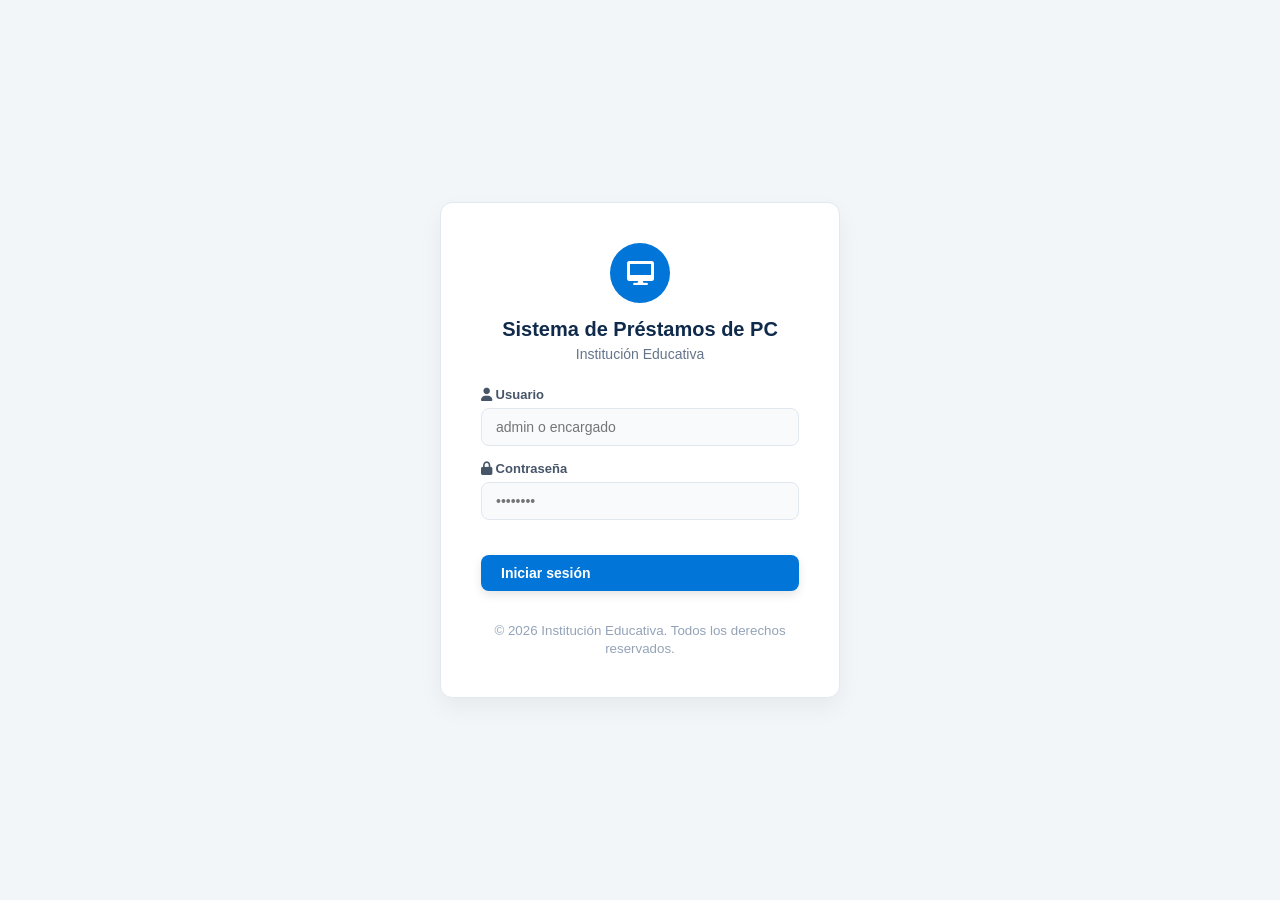
<file: index.html>
<!DOCTYPE html>
<html lang="es">
<head>
    <meta charset="UTF-8">
    <meta name="viewport" content="width=device-width, initial-scale=1.0">
    <title>CompuTab - Sistema de Préstamos</title>
    <!-- Iconos del sistema -->
    <link rel="stylesheet" href="https://cdnjs.cloudflare.com/ajax/libs/font-awesome/6.0.0/css/all.min.css">
    <link rel="stylesheet" href="styles.css">
</head>
<body>

    <!-- ================= PANTALLA 1: INICIO DE SESIÓN ================= -->
    <section id="view-login" class="login-page active">
        <form class="login-card" onsubmit="event.preventDefault(); handleLogin();">
            <header class="login-header">
                <span class="login-icon"><i class="fas fa-desktop"></i></span>
                <h1>Sistema de Préstamos de PC</h1>
                <p>Institución Educativa</p>
            </header>
            
            <fieldset class="login-fields">
                <p class="form-group">
                    <label><i class="fas fa-user"></i> Usuario</label>
                    <input type="text" id="login-user" placeholder="admin o encargado" required>
                </p>
                <p class="form-group">
                    <label><i class="fas fa-lock"></i> Contraseña</label>
                    <input type="password" id="login-pass" placeholder="••••••••" required>
                </p>
                <!-- Mensaje de error oculto por defecto -->
                <p id="login-error" class="login-error">
                    <i class="fas fa-exclamation-circle"></i> Usuario o contraseña incorrectos
                </p>
            </fieldset>

            <button type="submit" class="btn btn-blue w-100 shadow-btn">Iniciar sesión</button>
            
            <footer class="login-footer">
                <small>© 2026 Institución Educativa. Todos los derechos reservados.</small>
            </footer>
        </form>
    </section>

    <!-- ================= CONTENEDOR DEL SISTEMA SEGURO ================= -->
    <main class="app-container" id="app-system" style="display: none;">
        
        <!-- SIDEBAR DE NAVEGACIÓN -->
        <aside class="sidebar" id="sidebar">
            <header class="sidebar-header">
                <i class="fas fa-desktop"></i>
                <span class="logo-text">Préstamos de PC</span>
                <button type="button" id="btn-hamburger" class="btn-hamburger">
                    <i class="fas fa-bars"></i>
                </button>
            </header>
            
            <nav class="sidebar-menu">
                <ul>
                    <li class="menu-item active" data-target="view-dashboard" onclick="switchView('view-dashboard')">
                        <i class="fas fa-th-large"></i> <span>Dashboard</span>
                    </li>
                    <li class="menu-item" data-target="view-registrar-prestamo" onclick="switchView('view-registrar-prestamo')">
                        <i class="fas fa-clipboard-list"></i> <span>Registrar préstamo</span>
                    </li>
                    <li class="menu-item" data-target="view-registrar-devolucion" onclick="switchView('view-registrar-devolucion')">
                        <i class="fas fa-undo"></i> <span>Registrar devolución</span>
                    </li>
                    <li class="menu-item" data-target="view-usuarios" onclick="switchView('view-usuarios')">
                        <i class="fas fa-users"></i> <span>Usuarios</span>
                    </li>
                    <li class="menu-item" data-target="view-pc" onclick="switchView('view-pc')">
                        <i class="fas fa-laptop"></i> <span>PC y Tablets</span>
                    </li>
                    <li class="menu-item" data-target="view-historial" onclick="switchView('view-historial')">
                        <i class="fas fa-history"></i> <span>Historial de préstamos</span>
                    </li>
                    <li class="menu-item" data-target="view-reportes" onclick="switchView('view-reportes')">
                        <i class="fas fa-chart-pie"></i> <span>Reportes</span>
                    </li>
                    <li class="menu-item" data-target="view-configuracion" onclick="switchView('view-configuracion')">
                        <i class="fas fa-cog"></i> <span>Configuración</span>
                    </li>
                </ul>
            </nav>

            <footer class="sidebar-logout" id="btn-logout" onclick="handleLogout()">
                <i class="fas fa-sign-out-alt"></i> <span>Cerrar sesión</span>
            </footer>
        </aside>

        <!-- CONTENIDO PRINCIPAL DERECHO -->
        <section class="main-content">
            
            <header class="main-header">
                <span class="breadcrumbs" id="current-path">Dashboard</span>
                <section class="user-dropdown">
                    <span class="user-avatar-icon"><i class="fas fa-user-shield"></i></span>
                    <span id="user-display-name">Administrador</span>
                    <i class="fas fa-chevron-down"></i>
                </section>
            </header>

            <section class="views-container">

                <!-- 1. DASHBOARD -->
                <article id="view-dashboard" class="content-view active">
                    <h2>¡Bienvenido al Sistema!</h2>
                    <section class="dashboard-grid">
                        <section class="indicator-card text-blue" onclick="switchView('view-pc')" style="cursor: pointer;">
                            <i class="fas fa-laptop fa-2x"></i> 
                            <span class="num" id="dash-pc-disponibles">0</span> 
                            <span class="label">PC y Tablets disponibles</span>
                        </section>

                        <section class="indicator-card text-green" onclick="switchView('view-pc')" style="cursor: pointer;">
                            <i class="fas fa-check-circle fa-2x"></i> 
                            <span class="num" id="dash-pc-prestadas">0</span> 
                            <span class="label">PC y Tablets prestadas</span>
                        </section>

                        <section class="indicator-card text-purple" onclick="switchView('view-usuarios')" style="cursor: pointer;">
                            <i class="fas fa-users fa-2x"></i> 
                            <span class="num" id="dash-total-usuarios">0</span> 
                            <span class="label">Usuarios registrados</span>
                        </section>

                        <section class="indicator-card text-orange" onclick="switchView('view-historial')" style="cursor: pointer;">
                            <i class="fas fa-exclamation-circle fa-2x"></i> 
                            <span class="num" id="dash-prestamos-activos">0</span> 
                            <span class="label">Préstamos activos</span>
                        </section>
                    </section>

                    <h3>Accesos rápidos</h3>
                    <section class="quick-actions-grid">
                        <button type="button" class="action-card" onclick="switchView('view-registrar-prestamo')">
                            <i class="fas fa-file-medical"></i> <span>Registrar préstamo</span>
                        </button>
                        <button type="button" class="action-card" onclick="switchView('view-registrar-devolucion')">
                            <i class="fas fa-file-import"></i> <span>Registrar devolución</span>
                        </button>
                    </section>
                </article>

                <!-- 2. REGISTRAR PRÉSTAMO -->
                <article id="view-registrar-prestamo" class="content-view">
                    <h2>Registrar préstamo</h2>
                    <form class="form-container" onsubmit="event.preventDefault();">
                        <h3>Datos del usuario</h3>
                        <section class="form-row-search">
                            <input type="text" id="search-doc" placeholder="Ingrese documento">
                            <button type="button" class="btn btn-primary-dark" onclick="buscarUsuarioPrestamo()">Buscar</button>
                        </section>
                        <section class="form-grid">
                            <p class="form-group">
                                <label for="res-nombre">Nombre</label>
                                <input type="text" id="res-nombre" placeholder="Nombre">
                            </p>
                            <p class="form-group">
                                <label for="res-curso">Curso</label>
                                <input type="text" id="res-curso" placeholder="Curso">
                            </p>
                            <p class="form-group">
                                <label for="select-tipo-equipo">Tipo de Equipo</label>
                                <select id="select-tipo-equipo" class="input-field">
                                    <option value="Notebook Ceibal">Notebook Ceibal</option>
                                    <option value="Tablet">Tablet</option>
                                </select>
                            </p>
                        </section>
                        <footer class="form-actions mt-20">
                            <button type="button" class="btn btn-blue shadow-btn" onclick="guardarPrestamo()">Guardar préstamo</button>
                        </footer>
                    </form>
                </article>

                <!-- 3. REGISTRAR DEVOLUCIÓN -->
                <article id="view-registrar-devolucion" class="content-view">
                    <h2>Registrar devolución</h2>
                    <form class="form-container" onsubmit="event.preventDefault();">
                        <h3>Buscar préstamo</h3>
                        <section class="form-row-search">
                            <input type="text" id="input-dev-prestamo" placeholder="Ingrese N° de préstamo">
                            <button type="button" class="btn btn-primary-dark" onclick="buscarPrestamoDevolucion()">Buscar</button>
                        </section>
                        <footer class="form-actions mt-20">
                            <button type="button" class="btn btn-green shadow-btn" onclick="confirmarDevolucion()">Confirmar devolución</button>
                        </footer>
                    </form>
                </article>

                <!-- 4. GESTIÓN DE USUARIOS -->
                <article id="view-usuarios" class="content-view">
                    <h2>Usuarios Registrados</h2>
                    <table class="data-table">
                        <thead>
                            <tr><th>Documento</th><th>Nombre</th><th>Curso</th><th>Acciones</th></tr>
                        </thead>
                        <tbody id="tabla-usuarios-body"></tbody>
                    </table>
                </article>

                <!-- 5. GESTIÓN DE PC -->
                <article id="view-pc" class="content-view">
                    <h2>Inventario de PC y Tablets</h2>
                    <table class="data-table">
                        <thead>
                            <tr>
                                <th>N° Inventario</th>
                                <th>Marca</th>
                                <th>Modelo</th>
                                <th>Tipo</th>
                                <th>Estado</th>
                                <th>Acciones</th>
                            </tr>
                        </thead>
                        <tbody id="tabla-pc-body"></tbody>
                    </table>
                </article>

                <!-- 6. GESTIÓN DE HISTORIAL DE PRÉSTAMOS -->
                <article id="view-historial" class="content-view">
                    <h2>Historial de préstamos</h2>
                    <table class="data-table">
                        <thead>
                            <tr>
                                <th>N° Préstamo</th>
                                <th>Usuario</th>
                                <th>PC / Tablet</th>
                                <th>Fecha</th>
                                <th>Estado</th>
                                <th>Acciones</th>
                            </tr>
                        </thead>
                        <tbody id="tabla-historial-body"></tbody>
                    </table>
                </article>

                <!-- 7. REPORTES -->
                <article id="view-reportes" class="content-view">
                    <h2>Reportes del Sistema</h2>
                    
                    <section class="reportes-grid">
                        <article class="card-reporte blue">
                            <span class="card-title">Total Préstamos</span>
                            <h3 id="rep-total-prestamos" class="card-value">0</h3>
                        </article>
                        <article class="card-reporte red">
                            <span class="card-title">Préstamos Activos</span>
                            <h3 id="rep-prestamos-activos" class="card-value">0</h3>
                        </article>
                        <article class="card-reporte green">
                            <span class="card-title">Equipos Disponibles</span>
                            <h3 id="rep-equipos-disponibles" class="card-value">0</h3>
                        </article>
                        <article class="card-reporte purple">
                            <span class="card-title">Usuarios Registrados</span>
                            <h3 id="rep-total-usuarios" class="card-value">0</h3>
                        </article>
                    </section>

                    <!-- Detalle Préstamos Activos -->
                    <section class="seccion-detalle-activos" style="margin-top: 25px;">
                        <h3>Listado de Préstamos Activos</h3>
                        <table class="data-table">
                            <thead>
                                <tr>
                                    <th>N° Préstamo</th>
                                    <th>Usuario</th>
                                    <th>Equipo</th>
                                    <th>Fecha</th>
                                    <th>Estado</th>
                                </tr>
                            </thead>
                            <tbody id="tabla-reportes-activos-body"></tbody>
                        </table>
                    </section>

                    <section class="acciones-reportes" style="margin-top: 20px;">
                        <button type="button" class="btn btn-blue" onclick="window.print()">
                            <i class="fas fa-file-pdf"></i> Exportar PDF
                        </button>
                        <button type="button" class="btn btn-green" onclick="alert('Exportando reporte a Excel...')">
                            <i class="fas fa-file-excel"></i> Exportar Excel
                        </button>
                    </section>
                </article>

                <!-- 8. CONFIGURACIÓN -->
                <article id="view-configuracion" class="content-view">
                    <h2>Configuración del Sistema</h2>

                    <!-- Perfil y Seguridad -->
                    <section class="config-section">
                        <h3><i class="fas fa-user-shield"></i> Perfil y Seguridad</h3>
                        <form id="form-config-seguridad" class="config-form" onsubmit="guardarSeguridad(event)">
                            <label>
                                <span>Usuario Actual</span>
                                <input type="text" id="cfg-usuario-actual" value="Administrador" disabled>
                            </label>
                            <label>
                                <span>Nueva Contraseña</span>
                                <input type="password" id="cfg-pass-nueva" placeholder="Ingrese nueva contraseña">
                            </label>
                            <label>
                                <span>Confirmar Contraseña</span>
                                <input type="password" id="cfg-pass-confirm" placeholder="Repita la nueva contraseña">
                            </label>
                            <button type="submit" class="btn btn-blue">
                                <i class="fas fa-save"></i> Guardar Cambios
                            </button>
                        </form>
                    </section>

                    <!-- Parámetros de Préstamo -->
                    <section class="config-section">
                        <h3><i class="fas fa-sliders-h"></i> Parámetros de Préstamo</h3>
                        <form id="form-config-parametros" class="config-form" onsubmit="guardarParametros(event)">
                            <label>
                                <span>Días máximos por préstamo por defecto</span>
                                <input type="number" id="param-dias" value="30" min="1">
                            </label>
                            <label>
                                <span>Límite de equipos por alumno</span>
                                <input type="number" id="param-limite" value="1" min="1">
                            </label>
                            <button type="submit" class="btn btn-green">
                                <i class="fas fa-check"></i> Actualizar Parámetros
                            </button>
                        </form>
                    </section>

                    <!-- Apariencia -->
                    <section class="config-section">
                        <h3><i class="fas fa-palette"></i> Apariencia</h3>
                        <section class="config-toggle">
                            <span>Modo Oscuro</span>
                            <button type="button" class="btn btn-purple" onclick="toggleModoOscuro()">
                                <i class="fas fa-moon"></i> Cambiar Tema
                            </button>
                        </section>
                    </section>
                </article>

            </section>
        </section>
    </main>

    <script src="script.js"></script>
</body>
</html>
</file>
<file: styles.css>
:root {
  --sidebar-bg: #0f2a4a;
  --sidebar-hover: #173d6b;
  --sidebar-active: #1d4b82;
  --main-bg: #f3f6f9;
  --text-color: #333333;
  --border-color: #e2e8f0;
  --color-blue: #0275d8;
  --color-green: #2cb563;
  --color-purple: #6f42c1;
  --color-orange: #f0ad4e;
  --color-red: #d9534f;
}

* {
  margin: 0;
  padding: 0;
  box-sizing: border-box;
  font-family: -apple-system, BlinkMacSystemFont, "Segoe UI", Roboto, Helvetica, Arial, sans-serif;
}

body {
  background-color: var(--main-bg);
  color: var(--text-color);
  height: 100vh;
  overflow: hidden;
}

.app-container {
  display: flex;
  width: 100vw;
  height: 100vh;
}

/* --- SIDEBAR --- */
.sidebar {
  width: 250px;
  background-color: var(--sidebar-bg);
  color: #ffffff;
  display: flex;
  flex-direction: column;
  flex-shrink: 0;
  transition: width 0.3s ease;
}

.sidebar-header {
  padding: 20px;
  font-size: 18px;
  font-weight: bold;
  display: flex;
  align-items: center;
  gap: 12px;
  border-bottom: 1px solid rgba(255,255,255,0.1);
}

.btn-hamburger {
  background: transparent;
  border: none;
  color: #ffffff;
  font-size: 18px;
  cursor: pointer;
  margin-left: auto;
  padding: 4px;
  display: flex;
  align-items: center;
  justify-content: center;
}

.sidebar-menu ul {
  list-style: none;
  padding: 15px 0;
  display: flex;
  flex-direction: column;
  gap: 4px;
}

.menu-item {
  padding: 12px 20px;
  display: flex;
  align-items: center;
  gap: 12px;
  color: #cbd5e1;
  font-size: 14px;
  cursor: pointer;
  transition: all 0.2s;
  white-space: nowrap;
}

.menu-item:hover {
  background-color: var(--sidebar-hover);
  color: #ffffff;
}

.menu-item.active {
  background-color: var(--sidebar-active);
  color: #ffffff;
  font-weight: 600;
  border-left: 4px solid #ffffff;
}

.sidebar-logout {
  padding: 20px;
  font-size: 14px;
  color: #f87171;
  border-top: 1px solid rgba(255,255,255,0.1);
  cursor: pointer;
  display: flex;
  align-items: center;
  gap: 10px;
  margin-top: auto;
  white-space: nowrap;
}

/* --- SIDEBAR COLAPSADO --- */
.sidebar.collapsed {
  width: 70px;
}

.sidebar.collapsed .logo-text,
.sidebar.collapsed .menu-item span,
.sidebar.collapsed .sidebar-logout span {
  display: none;
}

.sidebar.collapsed .sidebar-header {
  justify-content: center;
  padding: 20px 0;
}

.sidebar.collapsed .btn-hamburger {
  margin-left: 0;
}

.sidebar.collapsed .menu-item,
.sidebar.collapsed .sidebar-logout {
  justify-content: center;
  padding: 12px 0;
}

/* --- CONTENIDO PRINCIPAL --- */
.main-content {
  flex: 1;
  display: flex;
  flex-direction: column;
  overflow: hidden;
}

.main-header {
  height: 60px;
  background-color: #ffffff;
  border-bottom: 1px solid var(--border-color);
  display: flex;
  justify-content: space-between;
  align-items: center;
  padding: 0 30px;
}

.breadcrumbs {
  font-size: 14px;
  color: #64748b;
  font-weight: 500;
}

.user-dropdown {
  display: flex;
  align-items: center;
  gap: 10px;
  font-size: 14px;
  cursor: pointer;
}

.user-avatar-icon {
  width: 32px;
  height: 32px;
  background-color: #f1f5f9;
  border-radius: 50%;
  display: flex;
  justify-content: center;
  align-items: center;
  color: var(--sidebar-bg);
}

.views-container {
  flex: 1;
  padding: 30px;
  overflow-y: auto;
}

.content-view {
  display: none;
  animation: viewFade 0.25s ease-in-out forwards;
}

.content-view.active {
  display: block;
}

@keyframes viewFade {
  from { opacity: 0; transform: translateY(5px); }
  to { opacity: 1; transform: translateY(0); }
}

h2 { font-size: 24px; margin-bottom: 20px; color: #0f172a; }
h3 { font-size: 18px; margin-bottom: 15px; margin-top: 10px; color: #334155; }

/* DASHBOARD GRID */
.dashboard-grid {
  display: grid;
  grid-template-columns: repeat(auto-fit, minmax(200px, 1fr));
  gap: 20px;
  margin-bottom: 30px;
}

.indicator-card {
  background: white;
  padding: 25px;
  border-radius: 12px;
  box-shadow: 0 4px 6px -1px rgba(0,0,0,0.05);
  display: flex;
  flex-direction: column;
  align-items: center;
  text-align: center;
  border: 1px solid var(--border-color);
}

.indicator-card .num { font-size: 32px; font-weight: 800; margin: 10px 0 4px; }
.indicator-card .label { font-size: 13px; color: #64748b; font-weight: 500; }

.text-blue { color: var(--color-blue); }
.text-green { color: var(--color-green); }
.text-purple { color: var(--color-purple); }
.text-orange { color: var(--color-orange); }
.text-red { color: var(--color-red); }

.quick-actions-grid {
  display: grid;
  grid-template-columns: repeat(auto-fit, minmax(180px, 1fr));
  gap: 20px;
}

.action-card {
  background: white;
  border: 1px solid var(--border-color);
  padding: 20px;
  border-radius: 12px;
  text-align: center;
  cursor: pointer;
  transition: transform 0.2s, box-shadow 0.2s;
  display: flex;
  flex-direction: column;
  gap: 10px;
  align-items: center;
  color: var(--sidebar-bg);
}

.action-card i { font-size: 24px; }
.action-card:hover {
  transform: translateY(-3px);
  box-shadow: 0 10px 15px -3px rgba(0,0,0,0.05);
}

/* TABLAS */
.data-table {
  width: 100%;
  border-collapse: collapse;
  background: white;
  border-radius: 8px;
  overflow: hidden;
  box-shadow: 0 4px 6px -1px rgba(0,0,0,0.02);
}

.data-table th, .data-table td {
  padding: 14px 20px;
  text-align: left;
  font-size: 14px;
}

.data-table th {
  background-color: #f8fafc;
  color: #475569;
  font-weight: 600;
  border-bottom: 2px solid var(--border-color);
}

.data-table td {
  border-bottom: 1px solid var(--border-color);
}

.badge {
  font-size: 12px;
  padding: 4px 8px;
  border-radius: 12px;
  font-weight: 600;
}
.badge-green { background: #e6f4ea; color: #137333; }
.badge-red { background: #fce8e6; color: #c5221f; }

/* FORMULARIOS */
.form-container {
  background: white;
  padding: 30px;
  border-radius: 12px;
  border: 1px solid var(--border-color);
}

.form-row-search {
  display: flex;
  gap: 10px;
  max-width: 500px;
  margin-bottom: 15px;
}

.form-grid {
  display: grid;
  grid-template-columns: repeat(auto-fit, minmax(220px, 1fr));
  gap: 20px;
}

.form-group {
  display: flex;
  flex-direction: column;
  gap: 6px;
}

.form-group label {
  font-size: 13px;
  font-weight: 600;
  color: #475569;
}

input, select, textarea {
  padding: 10px 14px;
  border: 1px solid var(--border-color);
  border-radius: 8px;
  font-size: 14px;
  background: #f8fafc;
}

input:focus, select:focus, textarea:focus {
  outline: none;
  border-color: var(--color-blue);
  background: #ffffff;
}

input:disabled { background: #f1f5f9; cursor: not-allowed; }

/* BOTONES */
.btn {
  padding: 10px 20px;
  font-size: 14px;
  font-weight: 600;
  border-radius: 8px;
  border: none;
  cursor: pointer;
  display: inline-flex;
  align-items: center;
  gap: 8px;
}
.btn-blue { background-color: var(--color-blue); color: white; }
.btn-green { background-color: var(--color-green); color: white; }
.btn-purple { background-color: var(--color-purple); color: white; }
.btn-primary-dark { background-color: var(--sidebar-bg); color: white; }

.shadow-btn { box-shadow: 0 4px 10px rgba(0,0,0,0.1); }
.mt-20 { margin-top: 20px; }
.w-100 { width: 100%; }

/* LOGIN */
.login-page {
  display: none;
  width: 100vw;
  height: 100vh;
  background-color: var(--main-bg);
  justify-content: center;
  align-items: center;
}

.login-page.active {
  display: flex;
}

.login-card {
  background: #ffffff;
  padding: 40px;
  border-radius: 12px;
  box-shadow: 0 10px 25px rgba(0, 0, 0, 0.05);
  border: 1px solid var(--border-color);
  width: 100%;
  max-width: 400px;
  text-align: center;
}

.login-header h1 {
  font-size: 20px;
  color: var(--sidebar-bg);
  margin: 15px 0 5px;
}

.login-header p {
  font-size: 14px;
  color: #64748b;
  margin-bottom: 25px;
}

.login-icon {
  width: 60px;
  height: 60px;
  background-color: var(--color-blue);
  color: white;
  border-radius: 50%;
  display: inline-flex;
  justify-content: center;
  align-items: center;
  font-size: 24px;
}

.login-fields {
  border: none;
  text-align: left;
  margin-bottom: 20px;
}

.login-fields .form-group {
  margin-bottom: 15px;
}

.login-error {
  color: #d9534f;
  font-size: 13px;
  margin-top: 10px;
  display: none;
  font-weight: 600;
}

.login-footer {
  margin-top: 30px;
  color: #94a3b8;
}

/* REPORTES */
.reportes-grid {
  display: flex;
  gap: 15px;
  margin-bottom: 20px;
  flex-wrap: wrap;
}

.card-reporte {
  flex: 1;
  min-width: 180px;
  padding: 15px;
  border-radius: 8px;
  background-color: #f8f9fa;
  border-left: 5px solid #0275d8;
}

.card-reporte .card-title {
  font-size: 0.9rem;
  color: #555;
  display: block;
}

.card-reporte .card-value {
  margin: 5px 0 0 0;
  font-size: 1.8rem;
  font-weight: bold;
}

.card-reporte.blue { background-color: #e3f2fd; border-left-color: #0275d8; }
.card-reporte.blue .card-value { color: #0275d8; }
.card-reporte.red { background-color: #ffebee; border-left-color: #d9534f; }
.card-reporte.red .card-value { color: #d9534f; }
.card-reporte.green { background-color: #e8f5e9; border-left-color: #2cb563; }
.card-reporte.green .card-value { color: #2cb563; }
.card-reporte.purple { background-color: #f3e5f5; border-left-color: #6f42c1; }
.card-reporte.purple .card-value { color: #6f42c1; }

.acciones-reportes {
  margin: 20px 0;
  display: flex;
  gap: 10px;
}

/* CONFIGURACIÓN */
.config-section {
  background-color: #ffffff;
  border-radius: 8px;
  padding: 20px;
  margin-bottom: 20px;
  box-shadow: 0 2px 5px rgba(0,0,0,0.05);
}

.config-section h3 {
  margin-top: 0;
  margin-bottom: 15px;
  font-size: 1.1rem;
  color: #333;
  display: flex;
  align-items: center;
  gap: 10px;
}

.config-form {
  display: flex;
  flex-direction: column;
  gap: 15px;
  max-width: 450px;
}

.config-form label {
  display: flex;
  flex-direction: column;
  gap: 5px;
  font-size: 0.9rem;
  color: #555;
}

.config-toggle {
  display: flex;
  align-items: center;
  justify-content: space-between;
  max-width: 450px;
}

/* MODO OSCURO */
body.dark-mode {
  background-color: #1e1e2d;
  color: #ffffff;
}

body.dark-mode .main-header,
body.dark-mode .config-section,
body.dark-mode .form-container,
body.dark-mode .indicator-card,
body.dark-mode .action-card,
body.dark-mode .data-table {
  background-color: #2b2b40;
  color: #ffffff;
  border-color: #3f3f5a;
}

body.dark-mode h2, body.dark-mode h3,
body.dark-mode .config-section h3,
body.dark-mode .config-form label,
body.dark-mode .data-table th {
  color: #e0e0e0;
}

body.dark-mode .data-table th {
  background-color: #212135;
}

body.dark-mode input {
  background-color: #1e1e2d;
  color: #fff;
  border-color: #444;
}

.badge-yellow {
    background: #fef3c7;
    color: #b45309;
}
</file>
<file: Pagina CompuTab/styles.css>
:root {
  --sidebar-bg: #0f2a4a;
  --sidebar-hover: #173d6b;
  --sidebar-active: #1d4b82;
  --main-bg: #f3f6f9;
  --text-color: #333333;
  --border-color: #e2e8f0;
  --color-blue: #0275d8;
  --color-green: #2cb563;
  --color-purple: #6f42c1;
  --color-orange: #f0ad4e;
  --color-red: #d9534f;
}

* {
  margin: 0;
  padding: 0;
  box-sizing: border-box;
  font-family: -apple-system, BlinkMacSystemFont, "Segoe UI", Roboto, Helvetica, Arial, sans-serif;
}

body {
  background-color: var(--main-bg);
  color: var(--text-color);
  height: 100vh;
  overflow: hidden;
}

.app-container {
  display: flex;
  width: 100vw;
  height: 100vh;
}

/* --- SIDEBAR --- */
.sidebar {
  width: 250px;
  background-color: var(--sidebar-bg);
  color: #ffffff;
  display: flex;
  flex-direction: column;
  flex-shrink: 0;
  transition: width 0.3s ease;
}

.sidebar-header {
  padding: 20px;
  font-size: 18px;
  font-weight: bold;
  display: flex;
  align-items: center;
  gap: 12px;
  border-bottom: 1px solid rgba(255,255,255,0.1);
}

.btn-hamburger {
  background: transparent;
  border: none;
  color: #ffffff;
  font-size: 18px;
  cursor: pointer;
  margin-left: auto;
  padding: 4px;
  display: flex;
  align-items: center;
  justify-content: center;
}

.sidebar-menu ul {
  list-style: none;
  padding: 15px 0;
  display: flex;
  flex-direction: column;
  gap: 4px;
}

.menu-item {
  padding: 12px 20px;
  display: flex;
  align-items: center;
  gap: 12px;
  color: #cbd5e1;
  font-size: 14px;
  cursor: pointer;
  transition: all 0.2s;
  white-space: nowrap;
}

.menu-item:hover {
  background-color: var(--sidebar-hover);
  color: #ffffff;
}

.menu-item.active {
  background-color: var(--sidebar-active);
  color: #ffffff;
  font-weight: 600;
  border-left: 4px solid #ffffff;
}

.sidebar-logout {
  padding: 20px;
  font-size: 14px;
  color: #f87171;
  border-top: 1px solid rgba(255,255,255,0.1);
  cursor: pointer;
  display: flex;
  align-items: center;
  gap: 10px;
  margin-top: auto;
  white-space: nowrap;
}

/* --- SIDEBAR COLAPSADO --- */
.sidebar.collapsed {
  width: 70px;
}

.sidebar.collapsed .logo-text,
.sidebar.collapsed .menu-item span,
.sidebar.collapsed .sidebar-logout span {
  display: none;
}

.sidebar.collapsed .sidebar-header {
  justify-content: center;
  padding: 20px 0;
}

.sidebar.collapsed .btn-hamburger {
  margin-left: 0;
}

.sidebar.collapsed .menu-item,
.sidebar.collapsed .sidebar-logout {
  justify-content: center;
  padding: 12px 0;
}

/* --- CONTENIDO PRINCIPAL --- */
.main-content {
  flex: 1;
  display: flex;
  flex-direction: column;
  overflow: hidden;
}

.main-header {
  height: 60px;
  background-color: #ffffff;
  border-bottom: 1px solid var(--border-color);
  display: flex;
  justify-content: space-between;
  align-items: center;
  padding: 0 30px;
}

.breadcrumbs {
  font-size: 14px;
  color: #64748b;
  font-weight: 500;
}

.user-dropdown {
  display: flex;
  align-items: center;
  gap: 10px;
  font-size: 14px;
  cursor: pointer;
}

.user-avatar-icon {
  width: 32px;
  height: 32px;
  background-color: #f1f5f9;
  border-radius: 50%;
  display: flex;
  justify-content: center;
  align-items: center;
  color: var(--sidebar-bg);
}

.views-container {
  flex: 1;
  padding: 30px;
  overflow-y: auto;
}

.content-view {
  display: none;
  animation: viewFade 0.25s ease-in-out forwards;
}

.content-view.active {
  display: block;
}

@keyframes viewFade {
  from { opacity: 0; transform: translateY(5px); }
  to { opacity: 1; transform: translateY(0); }
}

h2 { font-size: 24px; margin-bottom: 20px; color: #0f172a; }
h3 { font-size: 18px; margin-bottom: 15px; margin-top: 10px; color: #334155; }

/* DASHBOARD GRID */
.dashboard-grid {
  display: grid;
  grid-template-columns: repeat(auto-fit, minmax(200px, 1fr));
  gap: 20px;
  margin-bottom: 30px;
}

.indicator-card {
  background: white;
  padding: 25px;
  border-radius: 12px;
  box-shadow: 0 4px 6px -1px rgba(0,0,0,0.05);
  display: flex;
  flex-direction: column;
  align-items: center;
  text-align: center;
  border: 1px solid var(--border-color);
}

.indicator-card .num { font-size: 32px; font-weight: 800; margin: 10px 0 4px; }
.indicator-card .label { font-size: 13px; color: #64748b; font-weight: 500; }

.text-blue { color: var(--color-blue); }
.text-green { color: var(--color-green); }
.text-purple { color: var(--color-purple); }
.text-orange { color: var(--color-orange); }
.text-red { color: var(--color-red); }

.quick-actions-grid {
  display: grid;
  grid-template-columns: repeat(auto-fit, minmax(180px, 1fr));
  gap: 20px;
}

.action-card {
  background: white;
  border: 1px solid var(--border-color);
  padding: 20px;
  border-radius: 12px;
  text-align: center;
  cursor: pointer;
  transition: transform 0.2s, box-shadow 0.2s;
  display: flex;
  flex-direction: column;
  gap: 10px;
  align-items: center;
  color: var(--sidebar-bg);
}

.action-card i { font-size: 24px; }
.action-card:hover {
  transform: translateY(-3px);
  box-shadow: 0 10px 15px -3px rgba(0,0,0,0.05);
}

/* TABLAS */
.data-table {
  width: 100%;
  border-collapse: collapse;
  background: white;
  border-radius: 8px;
  overflow: hidden;
  box-shadow: 0 4px 6px -1px rgba(0,0,0,0.02);
}

.data-table th, .data-table td {
  padding: 14px 20px;
  text-align: left;
  font-size: 14px;
}

.data-table th {
  background-color: #f8fafc;
  color: #475569;
  font-weight: 600;
  border-bottom: 2px solid var(--border-color);
}

.data-table td {
  border-bottom: 1px solid var(--border-color);
}

.badge {
  font-size: 12px;
  padding: 4px 8px;
  border-radius: 12px;
  font-weight: 600;
}
.badge-green { background: #e6f4ea; color: #137333; }
.badge-red { background: #fce8e6; color: #c5221f; }

/* FORMULARIOS */
.form-container {
  background: white;
  padding: 30px;
  border-radius: 12px;
  border: 1px solid var(--border-color);
}

.form-row-search {
  display: flex;
  gap: 10px;
  max-width: 500px;
  margin-bottom: 15px;
}

.form-grid {
  display: grid;
  grid-template-columns: repeat(auto-fit, minmax(220px, 1fr));
  gap: 20px;
}

.form-group {
  display: flex;
  flex-direction: column;
  gap: 6px;
}

.form-group label {
  font-size: 13px;
  font-weight: 600;
  color: #475569;
}

input, select, textarea {
  padding: 10px 14px;
  border: 1px solid var(--border-color);
  border-radius: 8px;
  font-size: 14px;
  background: #f8fafc;
}

input:focus, select:focus, textarea:focus {
  outline: none;
  border-color: var(--color-blue);
  background: #ffffff;
}

input:disabled { background: #f1f5f9; cursor: not-allowed; }

/* BOTONES */
.btn {
  padding: 10px 20px;
  font-size: 14px;
  font-weight: 600;
  border-radius: 8px;
  border: none;
  cursor: pointer;
  display: inline-flex;
  align-items: center;
  gap: 8px;
}
.btn-blue { background-color: var(--color-blue); color: white; }
.btn-green { background-color: var(--color-green); color: white; }
.btn-purple { background-color: var(--color-purple); color: white; }
.btn-primary-dark { background-color: var(--sidebar-bg); color: white; }

.shadow-btn { box-shadow: 0 4px 10px rgba(0,0,0,0.1); }
.mt-20 { margin-top: 20px; }
.w-100 { width: 100%; }

/* LOGIN */
.login-page {
  display: none;
  width: 100vw;
  height: 100vh;
  background-color: var(--main-bg);
  justify-content: center;
  align-items: center;
}

.login-page.active {
  display: flex;
}

.login-card {
  background: #ffffff;
  padding: 40px;
  border-radius: 12px;
  box-shadow: 0 10px 25px rgba(0, 0, 0, 0.05);
  border: 1px solid var(--border-color);
  width: 100%;
  max-width: 400px;
  text-align: center;
}

.login-header h1 {
  font-size: 20px;
  color: var(--sidebar-bg);
  margin: 15px 0 5px;
}

.login-header p {
  font-size: 14px;
  color: #64748b;
  margin-bottom: 25px;
}

.login-icon {
  width: 60px;
  height: 60px;
  background-color: var(--color-blue);
  color: white;
  border-radius: 50%;
  display: inline-flex;
  justify-content: center;
  align-items: center;
  font-size: 24px;
}

.login-fields {
  border: none;
  text-align: left;
  margin-bottom: 20px;
}

.login-fields .form-group {
  margin-bottom: 15px;
}

.login-error {
  color: #d9534f;
  font-size: 13px;
  margin-top: 10px;
  display: none;
  font-weight: 600;
}

.login-footer {
  margin-top: 30px;
  color: #94a3b8;
}

/* REPORTES */
.reportes-grid {
  display: flex;
  gap: 15px;
  margin-bottom: 20px;
  flex-wrap: wrap;
}

.card-reporte {
  flex: 1;
  min-width: 180px;
  padding: 15px;
  border-radius: 8px;
  background-color: #f8f9fa;
  border-left: 5px solid #0275d8;
}

.card-reporte .card-title {
  font-size: 0.9rem;
  color: #555;
  display: block;
}

.card-reporte .card-value {
  margin: 5px 0 0 0;
  font-size: 1.8rem;
  font-weight: bold;
}

.card-reporte.blue { background-color: #e3f2fd; border-left-color: #0275d8; }
.card-reporte.blue .card-value { color: #0275d8; }
.card-reporte.red { background-color: #ffebee; border-left-color: #d9534f; }
.card-reporte.red .card-value { color: #d9534f; }
.card-reporte.green { background-color: #e8f5e9; border-left-color: #2cb563; }
.card-reporte.green .card-value { color: #2cb563; }
.card-reporte.purple { background-color: #f3e5f5; border-left-color: #6f42c1; }
.card-reporte.purple .card-value { color: #6f42c1; }

.acciones-reportes {
  margin: 20px 0;
  display: flex;
  gap: 10px;
}

/* CONFIGURACIÓN */
.config-section {
  background-color: #ffffff;
  border-radius: 8px;
  padding: 20px;
  margin-bottom: 20px;
  box-shadow: 0 2px 5px rgba(0,0,0,0.05);
}

.config-section h3 {
  margin-top: 0;
  margin-bottom: 15px;
  font-size: 1.1rem;
  color: #333;
  display: flex;
  align-items: center;
  gap: 10px;
}

.config-form {
  display: flex;
  flex-direction: column;
  gap: 15px;
  max-width: 450px;
}

.config-form label {
  display: flex;
  flex-direction: column;
  gap: 5px;
  font-size: 0.9rem;
  color: #555;
}

.config-toggle {
  display: flex;
  align-items: center;
  justify-content: space-between;
  max-width: 450px;
}

/* MODO OSCURO */
body.dark-mode {
  background-color: #1e1e2d;
  color: #ffffff;
}

body.dark-mode .main-header,
body.dark-mode .config-section,
body.dark-mode .form-container,
body.dark-mode .indicator-card,
body.dark-mode .action-card,
body.dark-mode .data-table {
  background-color: #2b2b40;
  color: #ffffff;
  border-color: #3f3f5a;
}

body.dark-mode h2, body.dark-mode h3,
body.dark-mode .config-section h3,
body.dark-mode .config-form label,
body.dark-mode .data-table th {
  color: #e0e0e0;
}

body.dark-mode .data-table th {
  background-color: #212135;
}

body.dark-mode input {
  background-color: #1e1e2d;
  color: #fff;
  border-color: #444;
}

.badge-yellow {
    background: #fef3c7;
    color: #b45309;
}

.flecha-volver {
    display: none;
    background: none;
    border: none;
    color: black;
    font-size: 40px;
    font-weight: bold;
    cursor: pointer;
    padding: 0;
    margin-right: 15px;
    line-height: 1;
}

.flecha-volver:hover {
    transform: translateX(-5px);
}
</file>
